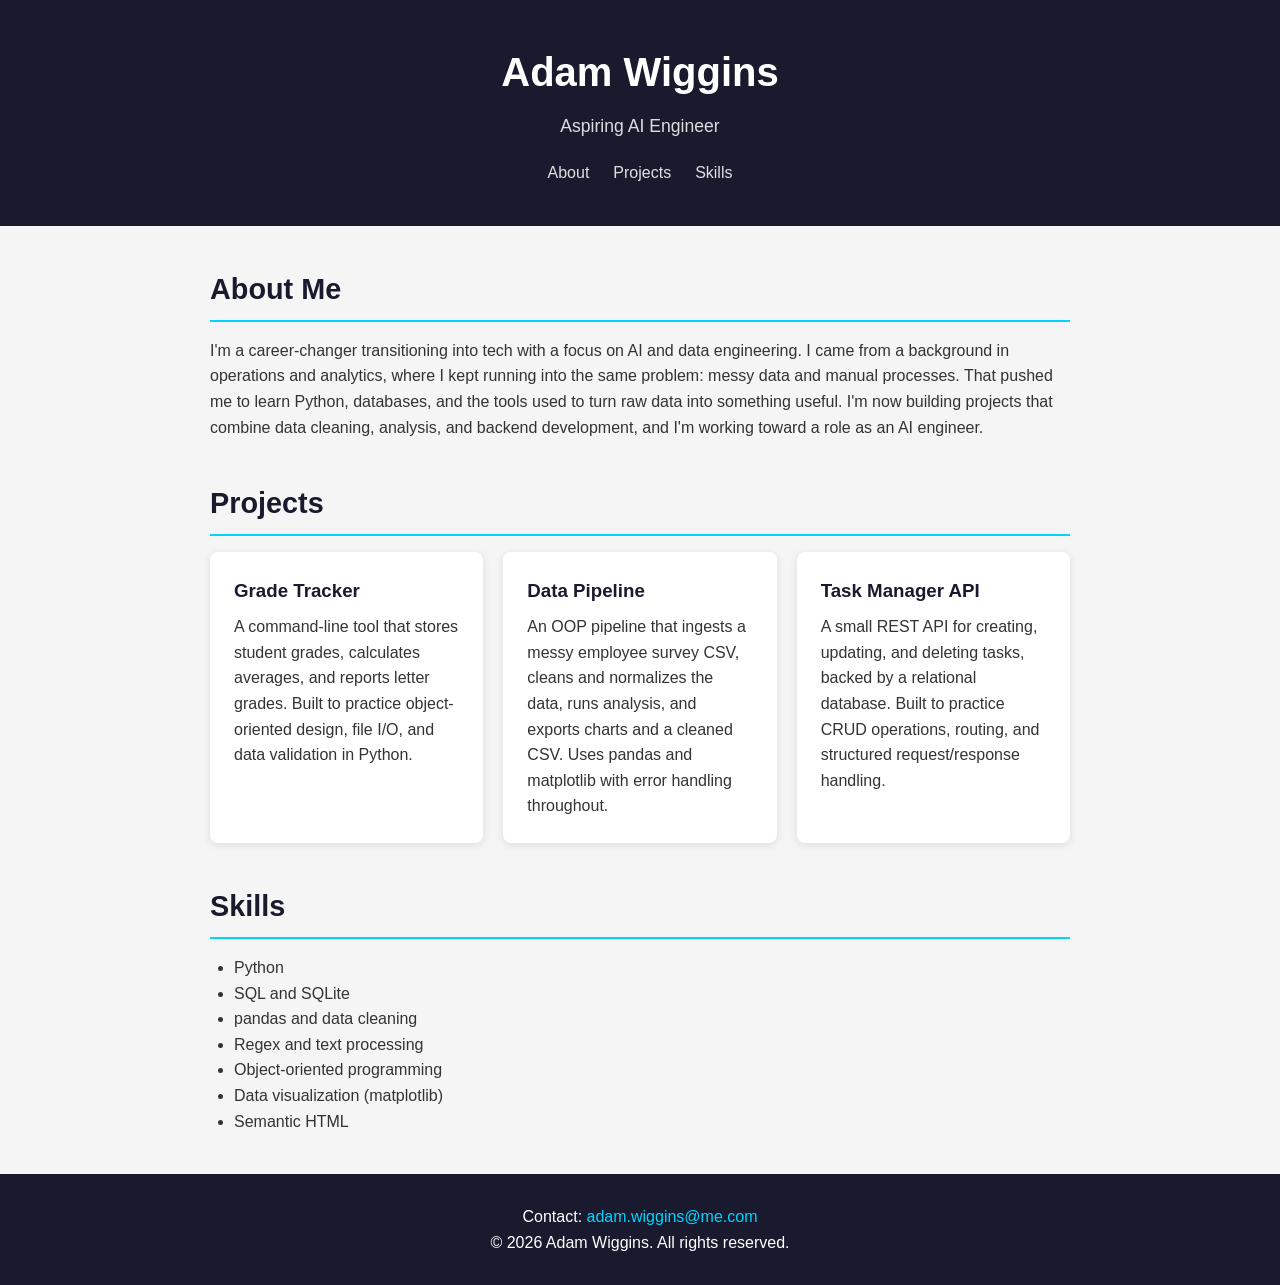
<file: index.html>
<!DOCTYPE html>
<html lang="en">
<head>
    <meta charset="UTF-8">
    <meta name="viewport" content="width=device-width, initial-scale=1.0">
    <title>Adam Wiggins — Portfolio</title>
    <link rel="stylesheet" href="portfolio-styles.css">
    
</head>
<body>

    <header>
        <h1>Adam Wiggins</h1>
        <p>Aspiring AI Engineer</p>
        <nav>
            <ul>
                <li><a href="#about">About</a></li>
                <li><a href="#projects">Projects</a></li>
                <li><a href="#skills">Skills</a></li>
            </ul>
        </nav>
    </header>

    <main>

        <section id="about">
            <h2>About Me</h2>
            <p>
                I'm a career-changer transitioning into tech with a focus on AI and data
                engineering. I came from a background in operations and analytics, where I
                kept running into the same problem: messy data and manual processes. That
                pushed me to learn Python, databases, and the tools used to turn raw data
                into something useful. I'm now building projects that combine data cleaning,
                analysis, and backend development, and I'm working toward a role as an AI
                engineer.
            </p>
        </section>

        <section id="projects">
            <h2>Projects</h2>
            <div class="project-grid">
                <article>
                <h3>Grade Tracker</h3>
                <p>
                    A command-line tool that stores student grades, calculates averages, and
                    reports letter grades. Built to practice object-oriented design, file I/O,
                    and data validation in Python.
                </p>
                </article>

                <article>
                <h3>Data Pipeline</h3>
                <p>
                    An OOP pipeline that ingests a messy employee survey CSV, cleans and
                    normalizes the data, runs analysis, and exports charts and a cleaned CSV.
                    Uses pandas and matplotlib with error handling throughout.
                </p>
                </article>

                <article>
                <h3>Task Manager API</h3>
                <p>
                    A small REST API for creating, updating, and deleting tasks, backed by a
                    relational database. Built to practice CRUD operations, routing, and
                    structured request/response handling.
                </p>
                </article>
            </div> 
        </section>

        <section id="skills">
            <h2>Skills</h2>
            <ul>
                <li>Python</li>
                <li>SQL and SQLite</li>
                <li>pandas and data cleaning</li>
                <li>Regex and text processing</li>
                <li>Object-oriented programming</li>
                <li>Data visualization (matplotlib)</li>
                <li>Semantic HTML</li>
            </ul>
        </section>

    </main>

    <footer>
        <p>
            Contact: <a href="mailto:adam.wiggins@me.com">adam.wiggins@me.com</a>
        </p>
        <p>&copy; 2026 Adam Wiggins. All rights reserved.</p>
    </footer>

</body>
</html>
</file>
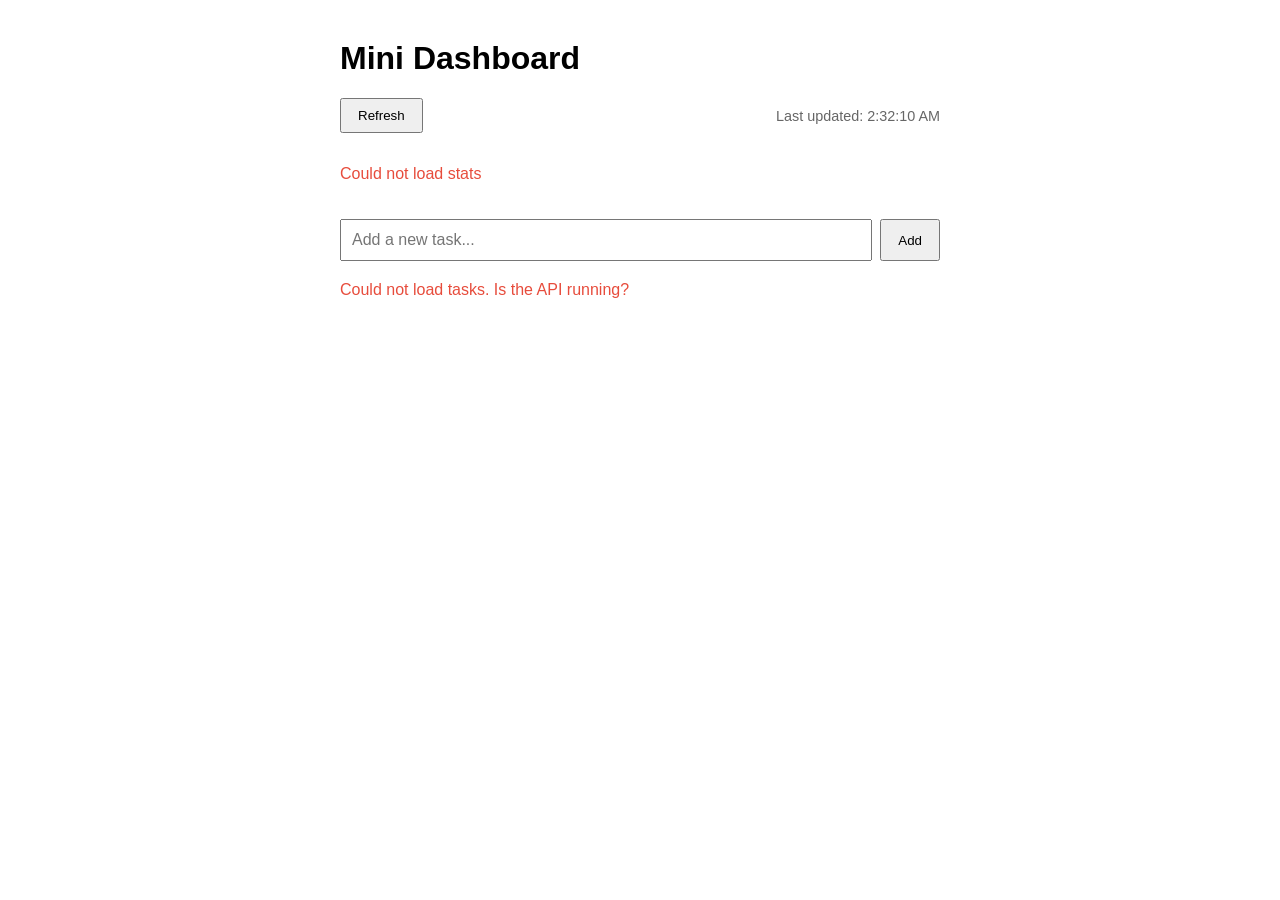
<file: dashboard.html>
<!DOCTYPE html>
<html lang="en">
<head>
    <meta charset="UTF-8">
    <meta name="viewport" content="width=device-width, initial-scale=1.0">
    <title>Mini Dashboard</title>
    <style>
        body { font-family: sans-serif; max-width: 600px; margin: 40px auto; padding: 0 20px; }
        .toolbar { display: flex; justify-content: space-between; align-items: center; }
        #updated { color: #666; font-size: 0.9rem; }
        .stats { display: flex; gap: 20px; margin: 16px 0; }
        .stat { background: #e8f4fd; padding: 12px 20px; border-radius: 6px; text-align: center; }
        .stat .number { font-size: 1.5rem; font-weight: bold; color: #1a1a2e; }
        .add-form { display: flex; gap: 8px; margin: 20px 0; }
        .add-form input { flex: 1; padding: 10px; font-size: 1rem; }
        .task { display: flex; justify-content: space-between; align-items: center;
                padding: 12px; margin: 8px 0; background: #f8f8f8; border-radius: 6px; }
        .task.done { text-decoration: line-through; opacity: 0.6; }
        button { padding: 8px 16px; cursor: pointer; }
        .error { color: #e74c3c; }
    </style>
</head>
<body>
    <h1>Mini Dashboard</h1>

    <div class="toolbar">
        <button id="refresh-btn">Refresh</button>
        <span id="updated">Last updated: never</span>
    </div>

    <div class="stats" id="stats"></div>

    <div class="add-form">
        <input type="text" id="new-task" placeholder="Add a new task...">
        <button id="add-btn">Add</button>
    </div>

    <div id="task-list"></div>
    <p id="error" class="error"></p>

    <script>
        const API = "http://localhost:8001";

        const taskList = document.querySelector("#task-list");
        const statsDiv = document.querySelector("#stats");
        const newTaskInput = document.querySelector("#new-task");
        const addBtn = document.querySelector("#add-btn");
        const refreshBtn = document.querySelector("#refresh-btn");
        const updatedEl = document.querySelector("#updated");
        const errorEl = document.querySelector("#error");

        async function loadTasks() {
            try {
                const response = await fetch(`${API}/tasks`);
                if (!response.ok) throw new Error(`HTTP ${response.status}`);
                const tasks = await response.json();

                taskList.innerHTML = "";
                for (const task of tasks) {
                    const div = document.createElement("div");
                    div.className = "task" + (task.done ? " done" : "");

                    const title = document.createElement("span");
                    title.textContent = task.title;

                    const status = document.createElement("small");
                    status.textContent = task.done ? "Done" : "Pending";

                    div.append(title, status);
                    taskList.appendChild(div);
                }
                errorEl.textContent = "";
            } catch (error) {
                errorEl.textContent = "Could not load tasks. Is the API running?";
            }
        }

        async function loadStats() {
            try {
                const response = await fetch(`${API}/stats`);
                if (!response.ok) throw new Error(`HTTP ${response.status}`);
                const data = await response.json();

                statsDiv.innerHTML = `
                    <div class="stat"><div class="number">${data.total}</div>Total</div>
                    <div class="stat"><div class="number">${data.done}</div>Done</div>
                    <div class="stat"><div class="number">${data.pending}</div>Pending</div>
                `;
            } catch (error) {
                statsDiv.innerHTML = '<p class="error">Could not load stats</p>';
            }
        }

        async function refreshAll() {
            await Promise.all([loadTasks(), loadStats()]);
            updatedEl.textContent = "Last updated: " + new Date().toLocaleTimeString();
        }

        async function addTask() {
            const title = newTaskInput.value.trim();
            if (!title) return;

            try {
                const response = await fetch(`${API}/tasks`, {
                    method: "POST",
                    headers: { "Content-Type": "application/json" },
                    body: JSON.stringify({ title })
                });
                if (!response.ok) throw new Error(`HTTP ${response.status}`);

                newTaskInput.value = "";
                refreshAll();
            } catch (error) {
                errorEl.textContent = "Failed to add task";
            }
        }

        addBtn.addEventListener("click", addTask);
        refreshBtn.addEventListener("click", refreshAll);
        newTaskInput.addEventListener("keydown", (e) => {
            if (e.key === "Enter") addTask();
        });

        refreshAll();
    </script>
</body>
</html>
</file>
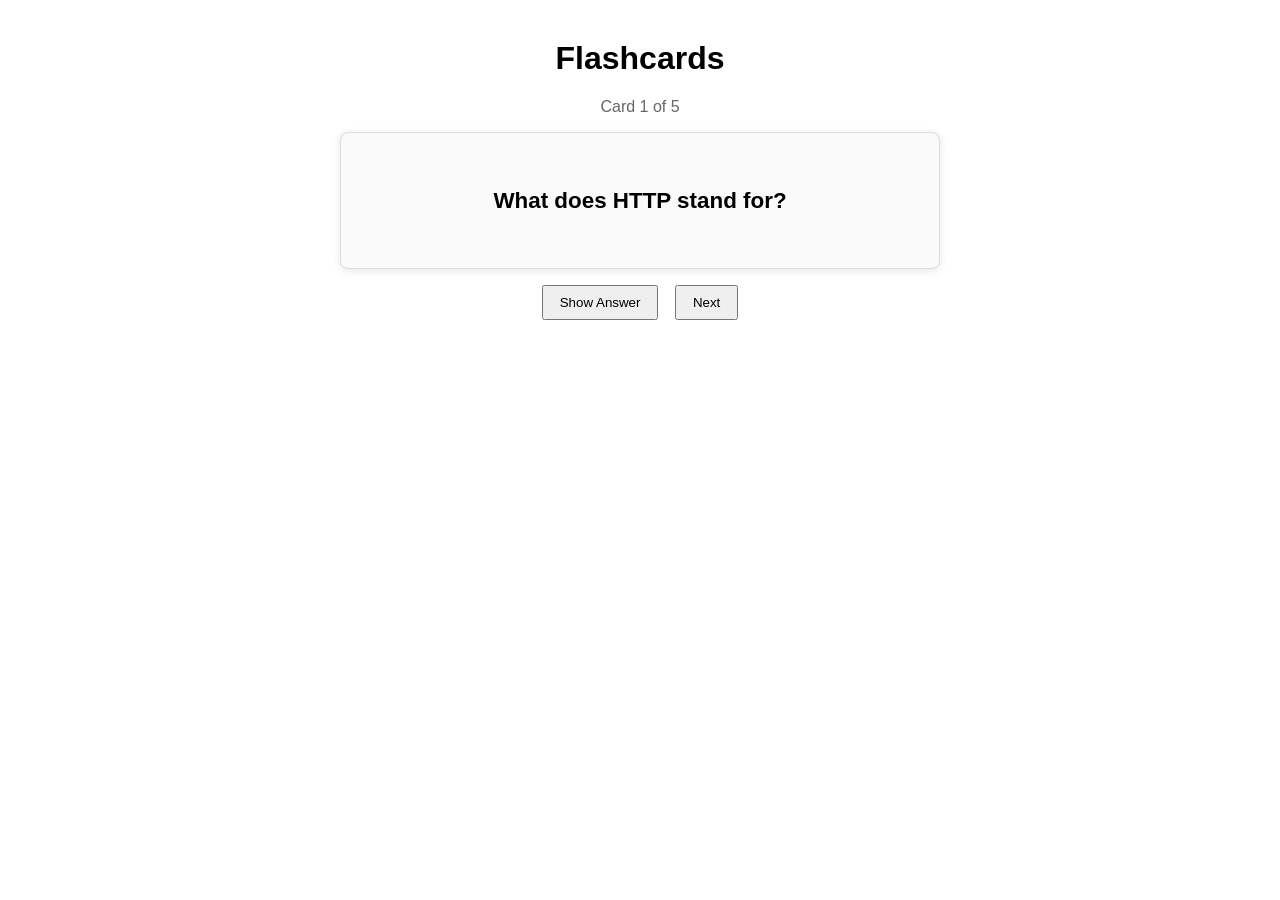
<file: flashcards.html>
<!DOCTYPE html>
<html lang="en">
<head>
    <meta charset="UTF-8">
    <meta name="viewport" content="width=device-width, initial-scale=1.0">
    <title>Flashcards</title>
    <style>
        body {
            font-family: sans-serif;
            max-width: 600px;
            margin: 40px auto;
            padding: 0 20px;
            text-align: center;
        }
        #progress {
            color: #666;
            margin-bottom: 16px;
        }
        #card {
            border: 1px solid #ddd;
            border-radius: 8px;
            padding: 32px 20px;
            background: #fafafa;
            box-shadow: 0 2px 8px rgba(0, 0, 0, 0.1);
        }
        #question {
            font-size: 1.4rem;
            font-weight: bold;
        }
        #answer {
            display: none;
            margin-top: 20px;
            font-size: 1.2rem;
            color: #27ae60;
        }
        button {
            padding: 8px 16px;
            margin: 16px 6px 0;
            cursor: pointer;
        }
    </style>
</head>
<body>
    <h1>Flashcards</h1>
    <p id="progress"></p>

    <div id="card">
        <p id="question"></p>
        <p id="answer"></p>
    </div>

    <button id="show-btn">Show Answer</button>
    <button id="next-btn">Next</button>

    <script>
        // Question/answer pairs
        const cards = [
            { question: "What does HTTP stand for?", answer: "HyperText Transfer Protocol" },
            { question: "What status code means 'Not Found'?", answer: "404" },
            { question: "What does CSS stand for?", answer: "Cascading Style Sheets" },
            { question: "What does DOM stand for?", answer: "Document Object Model" },
            { question: "What Python library do we use for HTTP requests?", answer: "requests" }
        ];

        // State: which card we're on
        let currentIndex = 0;

        // Find the elements
        const progressEl = document.querySelector("#progress");
        const questionEl = document.querySelector("#question");
        const answerEl = document.querySelector("#answer");
        const showBtn = document.querySelector("#show-btn");
        const nextBtn = document.querySelector("#next-btn");

        // Draw the current card on screen
        function showCard() {
            const card = cards[currentIndex];
            progressEl.textContent = "Card " + (currentIndex + 1) + " of " + cards.length;
            questionEl.textContent = card.question;
            answerEl.textContent = card.answer;
            answerEl.style.display = "none";   // hide the answer on every new card
        }

        // Show Answer button
        showBtn.addEventListener("click", () => {
            answerEl.style.display = "block";
        });

        // Next button: move on and loop back to the start after the last card
        nextBtn.addEventListener("click", () => {
            currentIndex = (currentIndex + 1) % cards.length;
            showCard();
        });

        // Show the first card when the page loads
        showCard();
    </script>
</body>
</html>
</file>
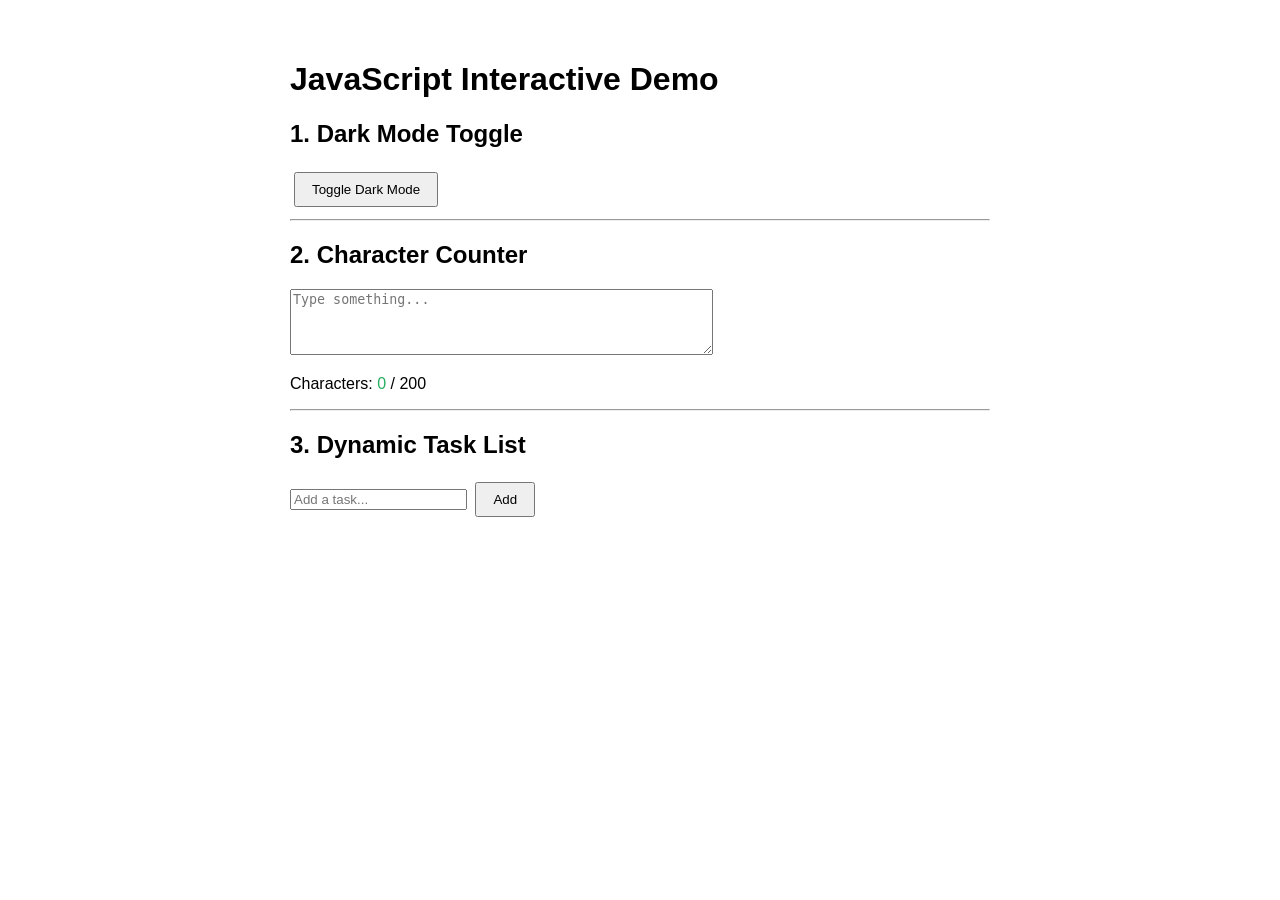
<file: interactive.html>
<!DOCTYPE html>
<html lang="en">
<head>
    <meta charset="UTF-8">
    <meta name="viewport" content="width=device-width, initial-scale=1.0">
    <title>JavaScript Interactive Demo</title>
    <style>
        body { font-family: sans-serif; padding: 40px; max-width: 700px; margin: auto; transition: background-color 0.3s, color 0.3s; }
        .dark-mode { background-color: #1a1a2e; color: #e0e0e0; }
        .warning { color: #e74c3c; font-weight: bold; }
        .ok { color: #27ae60; }
        button { padding: 8px 16px; cursor: pointer; margin: 4px; }
        .task-item { padding: 8px; margin: 4px 0; background: #f0f0f0; border-radius: 4px; display: flex; justify-content: space-between; }
        .dark-mode .task-item { background: #2a2a4a; }
    </style>
</head>
<body>
    <h1>JavaScript Interactive Demo</h1>

    <section>
        <h2>1. Dark Mode Toggle</h2>
        <button id="toggle-btn">Toggle Dark Mode</button>
    </section>
    <hr>

    <section>
        <h2>2. Character Counter</h2>
        <textarea id="text-input" rows="4" cols="50" placeholder="Type something..."></textarea>
        <p>Characters: <span id="char-count" class="ok">0</span> / 200</p>
    </section>
    <hr>

    <section>
        <h2>3. Dynamic Task List</h2>
        <input type="text" id="task-input" placeholder="Add a task...">
        <button id="add-task-btn">Add</button>
        <div id="task-list"></div>
    </section>

    <script>
        // --- Feature 1: Dark Mode Toggle ---
        const toggleBtn = document.querySelector("#toggle-btn");

        toggleBtn.addEventListener("click", () => {
            document.body.classList.toggle("dark-mode");
        });

        // --- Feature 2: Character Counter ---
        const textInput = document.querySelector("#text-input");
        const charCount = document.querySelector("#char-count");
        const MAX_CHARS = 200;

        textInput.addEventListener("input", () => {
            const count = textInput.value.length;
            charCount.textContent = count;

            if (count > MAX_CHARS) {
                charCount.style.color = "";          // clear leftover orange
                charCount.className = "warning";
            } else if (count > MAX_CHARS * 0.8) {
                charCount.className = "";
                charCount.style.color = "#f39c12";   // orange
            } else {
                charCount.style.color = "";          // clear leftover orange
                charCount.className = "ok";
            }
        });

        // --- Feature 3: Dynamic Task List ---
        const taskInput = document.querySelector("#task-input");
        const addTaskBtn = document.querySelector("#add-task-btn");
        const taskList = document.querySelector("#task-list");

        function addTask() {
            const taskText = taskInput.value.trim();
            if (taskText === "") return;

            const taskItem = document.createElement("div");
            taskItem.className = "task-item";

            const textSpan = document.createElement("span");
            textSpan.textContent = taskText;

            const deleteBtn = document.createElement("button");
            deleteBtn.textContent = "Delete";
            deleteBtn.addEventListener("click", () => {
                taskItem.remove();
            });

            taskItem.appendChild(textSpan);
            taskItem.appendChild(deleteBtn);
            taskList.appendChild(taskItem);

            taskInput.value = "";
            taskInput.focus();
        }

        addTaskBtn.addEventListener("click", addTask);

        taskInput.addEventListener("keydown", (event) => {
            if (event.key === "Enter") addTask();
        });
    </script>
</body>
</html>
</file>
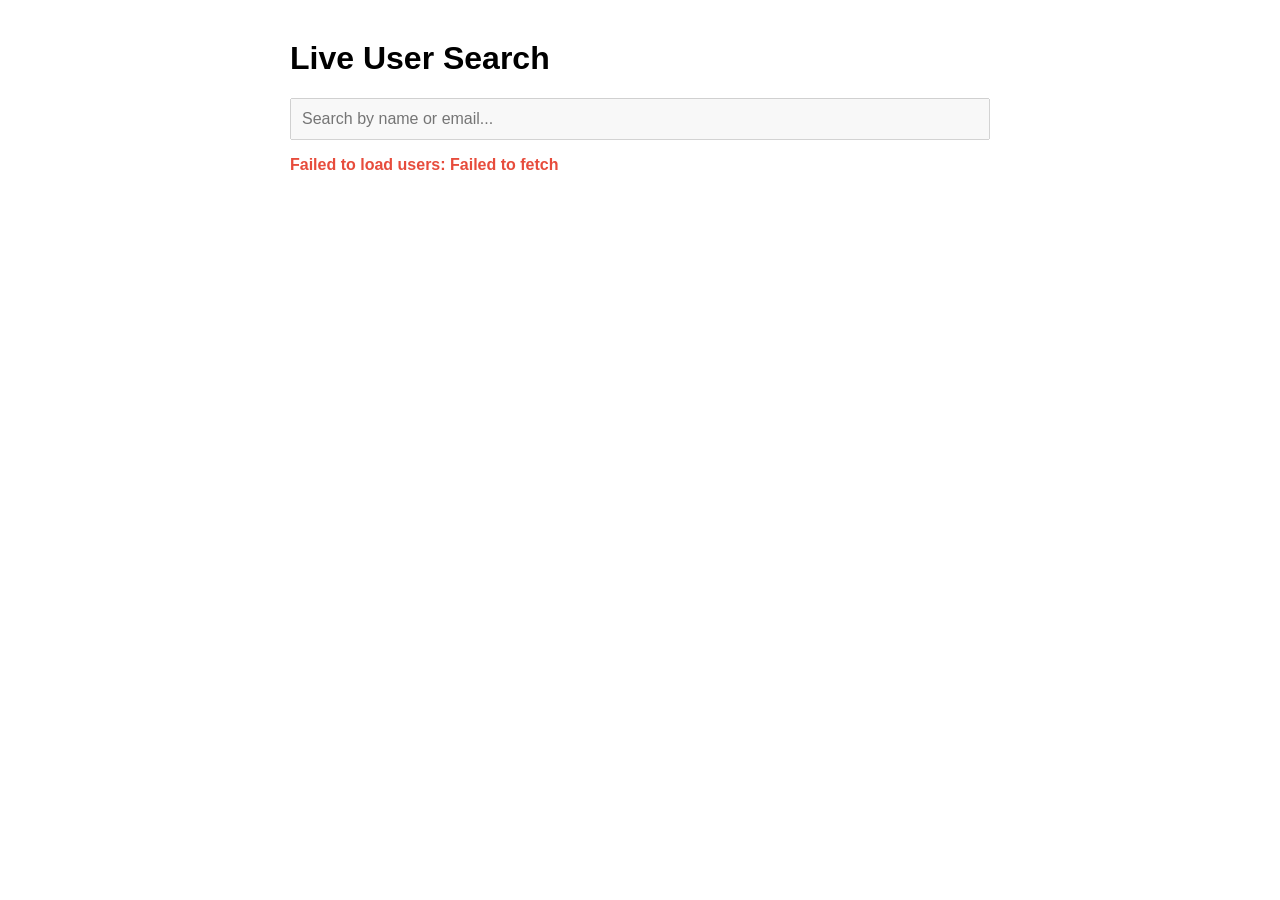
<file: live_search.html>
<!DOCTYPE html>
<html lang="en">
<head>
    <meta charset="UTF-8">
    <meta name="viewport" content="width=device-width, initial-scale=1.0">
    <title>Live User Search</title>
    <style>
        body { font-family: sans-serif; max-width: 700px; margin: 40px auto; padding: 0 20px; }
        #search { width: 100%; padding: 10px; font-size: 1rem; box-sizing: border-box; }
        #count { margin: 10px 0; color: #666; font-size: 0.9rem; }
        .card { background: white; border: 1px solid #ddd; border-radius: 8px; padding: 16px 20px; margin: 12px 0; box-shadow: 0 2px 4px rgba(0,0,0,0.1); }
        .card h3 { margin: 0 0 6px; color: #1a1a2e; }
        .card p { margin: 2px 0; }
        .loading { color: #888; font-style: italic; }
        .error { color: #e74c3c; font-weight: bold; }
    </style>
</head>
<body>
    <h1>Live User Search</h1>
    <input type="text" id="search" placeholder="Search by name or email..." disabled>
    <p id="count"></p>
    <div id="user-list"></div>

    <script>
        const searchInput = document.querySelector("#search");
        const countEl = document.querySelector("#count");
        const listEl = document.querySelector("#user-list");

        // Store fetched users so we can filter without re-fetching
        let users = [];

        function renderUsers(list) {
            listEl.innerHTML = "";

            if (list.length === 0) {
                const empty = document.createElement("p");
                empty.textContent = "No users match your search.";
                listEl.appendChild(empty);
            }

            for (const user of list) {
                const card = document.createElement("div");
                card.className = "card";

                const name = document.createElement("h3");
                name.textContent = user.name;

                const email = document.createElement("p");
                email.textContent = "Email: " + user.email;

                const company = document.createElement("p");
                company.textContent = "Company: " + user.company.name;

                card.append(name, email, company);
                listEl.appendChild(card);
            }

            countEl.textContent = `Showing ${list.length} of ${users.length} users`;
        }

        function filterUsers() {
            const term = searchInput.value.trim().toLowerCase();
            const matches = users.filter(user =>
                user.name.toLowerCase().includes(term) ||
                user.email.toLowerCase().includes(term)
            );
            renderUsers(matches);
        }

        async function loadUsers() {
            listEl.innerHTML = '<p class="loading">Loading users...</p>';

            try {
                const response = await fetch("https://jsonplaceholder.typicode.com/users");

                // fetch doesn't throw on 404/500, so check response.ok
                if (!response.ok) throw new Error(`HTTP ${response.status}`);

                users = await response.json();
                renderUsers(users);
                searchInput.disabled = false;
                searchInput.focus();
            } catch (error) {
                listEl.innerHTML = "";
                const err = document.createElement("p");
                err.className = "error";
                err.textContent = "Failed to load users: " + error.message;
                listEl.appendChild(err);
                countEl.textContent = "";
            }
        }

        // Filter on every keystroke
        searchInput.addEventListener("input", filterUsers);

        loadUsers();
    </script>
</body>
</html>
</file>
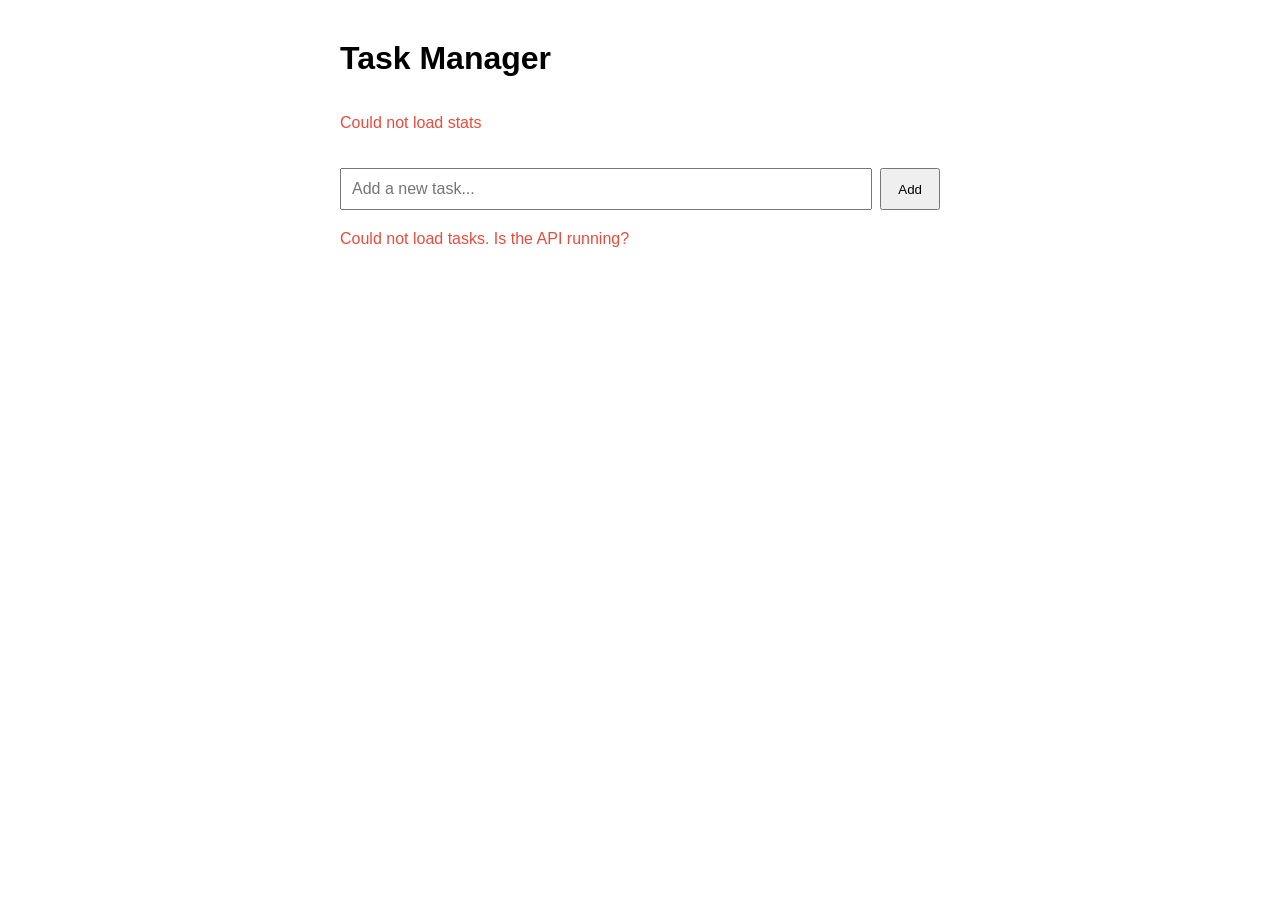
<file: task_frontend.html>
<!DOCTYPE html>
<html lang="en">
<head>
    <meta charset="UTF-8">
    <meta name="viewport" content="width=device-width, initial-scale=1.0">
    <title>Task Manager</title>
    <style>
        body { font-family: sans-serif; max-width: 600px; margin: 40px auto; padding: 0 20px; }
        .task { display: flex; justify-content: space-between; align-items: center;
                padding: 12px; margin: 8px 0; background: #f8f8f8; border-radius: 6px; }
        .task.done { text-decoration: line-through; opacity: 0.6; }
        .add-form { display: flex; gap: 8px; margin: 20px 0; }
        .add-form input { flex: 1; padding: 10px; font-size: 1rem; }
        button { padding: 8px 16px; cursor: pointer; }
        .error { color: #e74c3c; }
        .stats { display: flex; gap: 20px; margin: 16px 0; }
        .stat { background: #e8f4fd; padding: 12px 20px; border-radius: 6px; text-align: center; }
        .stat .number { font-size: 1.5rem; font-weight: bold; color: #1a1a2e; }
    </style>
</head>
<body>
    <h1>Task Manager</h1>
    <div class="stats" id="stats"></div>

    <div class="add-form">
        <input type="text" id="new-task" placeholder="Add a new task...">
        <button id="add-btn">Add</button>
    </div>

    <div id="task-list"></div>
    <p id="error" class="error"></p>

    <script>
    const API = "http://localhost:8001";

    // DOM element references
    const taskList = document.querySelector("#task-list");
    const statsDiv = document.querySelector("#stats");
    const newTaskInput = document.querySelector("#new-task");
    const addBtn = document.querySelector("#add-btn");
    const errorEl = document.querySelector("#error");

    // --- Load and display tasks ---
    async function loadTasks() {
        try {
            errorEl.textContent = "";  // Clear any previous errors
            const response = await fetch(`${API}/tasks`);
            if (!response.ok) throw new Error(`HTTP ${response.status}`);
            const tasks = await response.json();

            // Build the task list HTML
            taskList.innerHTML = tasks.map(task => `
                <div class="task ${task.done ? 'done' : ''}" data-id="${task.id}">
                    <span>${task.title}</span>
                    <button onclick="toggleTask(${task.id})">
                        ${task.done ? 'Undo' : 'Complete'}
                    </button>
                </div>
            `).join("");  // .join("") combines the array of HTML strings

        } catch (error) {
            errorEl.textContent = "Could not load tasks. Is the API running?";
        }
    }

    // --- Load and display stats ---
    async function loadStats() {
        try {
            const response = await fetch(`${API}/stats`);
            if (!response.ok) throw new Error(`HTTP ${response.status}`);
            const data = await response.json();

            statsDiv.innerHTML = `
                <div class="stat"><div class="number">${data.total}</div>Total</div>
                <div class="stat"><div class="number">${data.done}</div>Done</div>
                <div class="stat"><div class="number">${data.pending}</div>Pending</div>
            `;
        } catch (error) {
            statsDiv.innerHTML = '<p class="error">Could not load stats</p>';
        }
    }

    // --- Add a new task ---
    async function addTask() {
        const title = newTaskInput.value.trim();
        if (!title) return;

        try {
            const response = await fetch(`${API}/tasks`, {
                method: "POST",
                headers: { "Content-Type": "application/json" },
                body: JSON.stringify({ title })
            });
            if (!response.ok) throw new Error(`HTTP ${response.status}`);

            newTaskInput.value = "";   // Clear the input
            loadTasks();                // Refresh the task list
            loadStats();                // Refresh the stats
        } catch (error) {
            errorEl.textContent = "Failed to add task";
        }
    }

    // --- Toggle task complete/incomplete ---
    async function toggleTask(id) {
        try {
            const response = await fetch(`${API}/tasks/${id}`, { method: "PATCH" });
            if (!response.ok) throw new Error(`HTTP ${response.status}`);
            loadTasks();   // Refresh
            loadStats();
        } catch (error) {
            errorEl.textContent = "Failed to update task";
        }
    }

    // --- Event listeners ---
    addBtn.addEventListener("click", addTask);
    newTaskInput.addEventListener("keydown", (e) => {
        if (e.key === "Enter") addTask();
    });

    // --- Initial load ---
    loadTasks();
    loadStats();
    </script>
</body>
</html>
</file>
<file: portfolio-styles.css>
/* Reset */
* {
    box-sizing: border-box;
    margin: 0;
    padding: 0;
}

body {
    font-family: 'Segoe UI', Tahoma, Geneva, Verdana, sans-serif;
    line-height: 1.6;
    color: #333;
    background-color: #f5f5f5;
}

/* Header: dark background, light text, bigger name */
header {
    background-color: #1a1a2e;
    color: white;
    padding: 40px 20px;
    text-align: center;
}

header h1 {
    font-size: 2.5rem;
    margin-bottom: 8px;
}

header p {
    font-size: 1.1rem;
    opacity: 0.85;
}

/* Navigation: no underline, light color, hover effect */
nav {
    margin-top: 20px;
}

nav ul {
    list-style: none;
    display: flex;
    justify-content: center;
}

nav a {
    color: #e0e0e0;
    text-decoration: none;
    margin: 0 12px;
    transition: color 0.2s;
}

nav a:hover {
    color: #00d4ff;
}

/* Main content: centered, max 900px */
main {
    max-width: 900px;
    margin: 40px auto;
    padding: 0 20px;
}

section {
    margin-bottom: 40px;
}

/* Section headings: accent underline */
section h2 {
    font-size: 1.8rem;
    margin-bottom: 16px;
    color: #1a1a2e;
    border-bottom: 2px solid #00d4ff;
    padding-bottom: 8px;
}

/* Restore bullet indentation removed by the reset */
#skills ul {
    padding-left: 24px;
}

/* Project cards: Flexbox row */
.project-grid {
    display: flex;
    gap: 20px;
    flex-wrap: wrap;
}

.project-grid article {
    flex: 1;
    min-width: 250px;
    background-color: white;
    padding: 24px;
    border-radius: 8px;
    box-shadow: 0 2px 8px rgba(0, 0, 0, 0.1);
    transition: transform 0.2s;
}

.project-grid article:hover {
    transform: translateY(-4px);
}

.project-grid article h3 {
    color: #1a1a2e;
    margin-bottom: 8px;
}

/* Footer: matches header, contrasting links */
footer {
    background-color: #1a1a2e;
    color: white;
    text-align: center;
    padding: 30px 20px;
    margin-top: 40px;
}

footer a {
    color: #00d4ff;
    text-decoration: none;
}

footer a:hover {
    text-decoration: underline;
</file>
